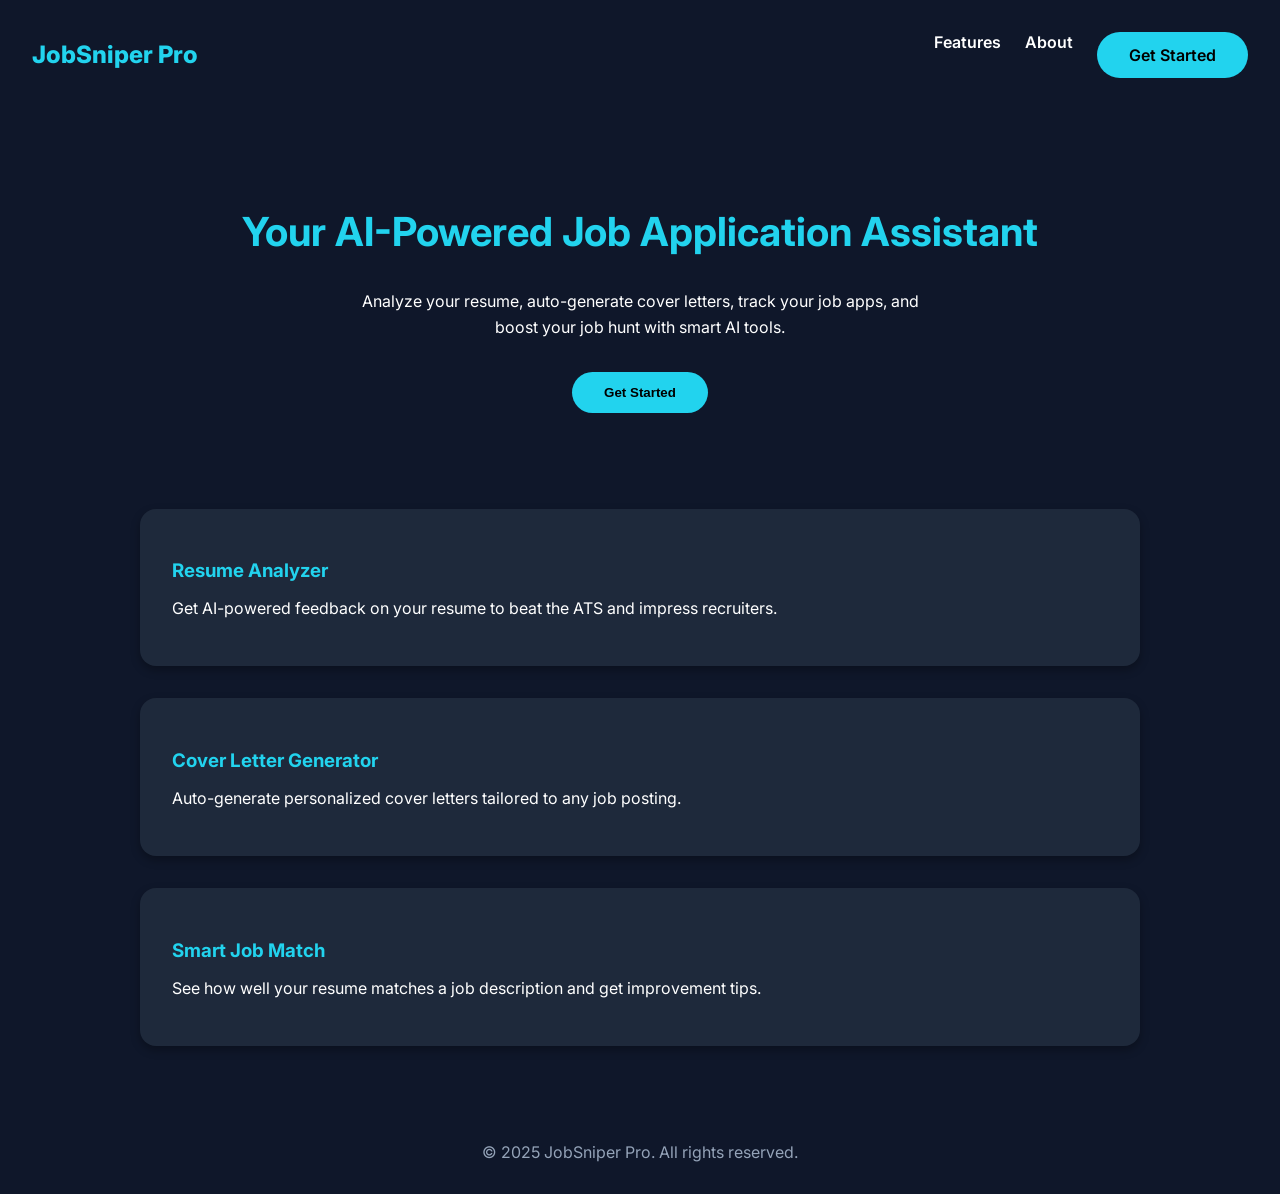
<file: index.html>
<!DOCTYPE html>
<html lang="en">
<head>
  <meta charset="UTF-8" />
  <meta name="viewport" content="width=device-width, initial-scale=1.0" />
  <title>JobSniper Pro</title>
  <link rel="stylesheet" href="style.css" />
  <link href="https://fonts.googleapis.com/css2?family=Inter:wght@400;600;800&display=swap" rel="stylesheet">
</head>
<body>
  <header>
    <h1 class="logo">JobSniper Pro</h1>
    <nav>
      <ul>
        <li><a href="#features">Features</a></li>
        <li><a href="#about">About</a></li>
        <a href="getStarted.html" class="cta-button">Get Started</a>
      
  
      </ul>
    </nav>
  </header>

  <main>
    <section class="hero">
      <h2>Your AI-Powered Job Application Assistant</h2>
      <p>Analyze your resume, auto-generate cover letters, track your job apps, and boost your job hunt with smart AI tools.</p>
      <button onclick="getStarted()">Get Started</button>
    </section>

    <section id="features" class="features">
      <div class="feature-card">
        <h3>Resume Analyzer</h3>
        <p>Get AI-powered feedback on your resume to beat the ATS and impress recruiters.</p>
      </div>
      <div class="feature-card">
        <h3>Cover Letter Generator</h3>
        <p>Auto-generate personalized cover letters tailored to any job posting.</p>
      </div>
      <div class="feature-card">
        <h3>Smart Job Match</h3>
        <p>See how well your resume matches a job description and get improvement tips.</p>
      </div>
    </section>
  </main>

  <footer>
    <p>© 2025 JobSniper Pro. All rights reserved.</p>
  </footer>

 
</body>
</html>
</file>
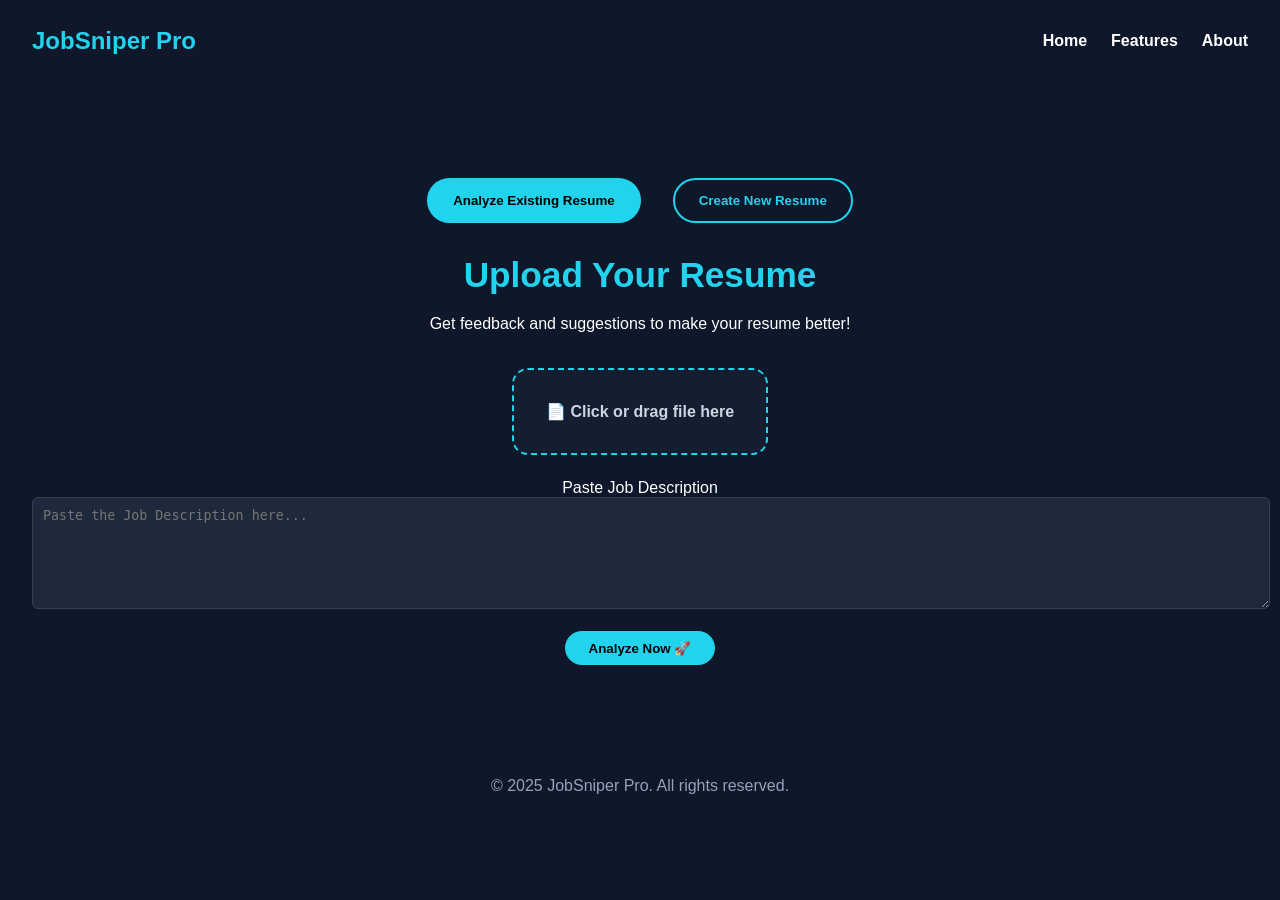
<file: getStarted.html>
<!DOCTYPE html>
<html lang="en">
<head>
  <meta charset="UTF-8" />
  <meta name="viewport" content="width=device-width, initial-scale=1.0" />
  <title>Get Started | JobSniper Pro</title>
  <link rel="stylesheet" href="style.css" />
  <style>
    #analysis-result {
      margin-top: 30px;
      padding: 20px;
      background: #1e293b;
      border-radius: 12px;
      box-shadow: 0 4px 12px rgba(0, 0, 0, 0.4);
      border-left: 6px solid #22d3ee;
      font-family: 'Segoe UI', sans-serif;
      color: #e2e8f0;
      font-size: 16px;
      white-space: pre-wrap;
      animation: fadeIn 0.4s ease-in-out;
    }

    #analysis-result strong {
      font-size: 18px;
      color: #67e8f9;
    }

    @keyframes fadeIn {
      from { opacity: 0; transform: translateY(10px); }
      to { opacity: 1; transform: translateY(0); }
    }

    .feedback-bullet {
      margin-left: 15px;
      line-height: 1.6;
    }

    .hidden {
      display: none;
    }

    .section-tabs {
      display: flex;
      justify-content: center;
      gap: 2rem;
      margin: 2rem auto;
    }

    .section-tabs button {
      background-color: #0f172a;
      border: 2px solid #22d3ee;
      color: #22d3ee;
      padding: 0.8rem 1.5rem;
      border-radius: 9999px;
      cursor: pointer;
      font-weight: bold;
      transition: background-color 0.3s ease, color 0.3s ease;
    }

    .section-tabs button.active, .section-tabs button:hover {
      background-color: #22d3ee;
      color: black;
    }

    .form-section {
      display: none;
    }

    .form-section.active {
      display: block;
    }
  </style>
</head>
<body>
  <header>
    <div class="logo">JobSniper Pro</div>
    <nav>
      <ul>
        <li><a href="index.html">Home</a></li>
        <li><a href="#">Features</a></li>
        <li><a href="#">About</a></li>
      </ul>
    </nav>
  </header>

  <section class="get-started">
    <div class="section-tabs">
      <button id="btn-analyze" class="active">Analyze Existing Resume</button>
      <button id="btn-create">Create New Resume</button>
    </div>

    <div id="analyze-section" class="form-section active">
      <h2>Upload Your Resume</h2>
      <p>Get feedback and suggestions to make your resume better!</p>
      <form id="upload-form" enctype="multipart/form-data">
        <label for="resume-upload" class="upload-box">
          <input type="file" id="resume-upload" name="resume" accept=".pdf,.doc,.docx" required />
          <span>📄 Click or drag file here</span>
        </label>
        <div class="section-title">Paste Job Description</div>
        <textarea id="jd-input" rows="6" placeholder="Paste the Job Description here..." style="width: 100%; padding: 10px; border: 1px solid #334155; border-radius: 6px; background-color: #1e293b; color: white;"></textarea>
        <br><br>
        <button type="submit">Analyze Now 🚀</button>
      </form>
      <div id="analysis-result" class="hidden"></div>
    </div>

    <div id="create-section" class="form-section">
      <h2>Create Your Resume</h2>
      <p>Use our built-in resume builder to craft a professional resume.</p>
      <a href="resumeindex.html" class="cta-button">Go to Resume Builder ✍️</a>
    </div>
  </section>

  <footer>
    © 2025 JobSniper Pro. All rights reserved.
  </footer>

  <script>
    const form = document.getElementById('upload-form');
    const fileInput = document.getElementById('resume-upload');
    const resultBox = document.getElementById('analysis-result');

    form.addEventListener('submit', async (e) => {
      e.preventDefault();

      const file = fileInput.files[0];
      if (!file) {
        alert('Please select a resume file!');
        return;
      }

      const formData = new FormData();
      formData.append('resume', file);

      resultBox.innerHTML = 'Analyzing... please wait ⏳';
      resultBox.classList.remove('hidden');

      try {
        const response = await fetch('/analyze', {
          method: 'POST',
          body: formData,
        });

        const data = await response.json();
        if (data.feedback) {
          const bullets = data.feedback
            .split('\n')
            .map(line => line.trim())
            .filter(line => line)
            .map(line => `<div class="feedback-bullet">• ${line}</div>`)
            .join('');

          resultBox.innerHTML = `<strong>Resume Feedback:</strong><br>${bullets}`;
        } else if (data.error) {
          resultBox.innerHTML = `⚠️ Error: ${data.error}`;
        }
      } catch (err) {
        resultBox.innerHTML = '❌ An error occurred. Please try again later.';
        console.error(err);
      }
    });

    // Toggle logic
    const analyzeBtn = document.getElementById('btn-analyze');
    const createBtn = document.getElementById('btn-create');
    const analyzeSection = document.getElementById('analyze-section');
    const createSection = document.getElementById('create-section');

    analyzeBtn.addEventListener('click', () => {
      analyzeBtn.classList.add('active');
      createBtn.classList.remove('active');
      analyzeSection.classList.add('active');
      createSection.classList.remove('active');
    });

    createBtn.addEventListener('click', () => {
      createBtn.classList.add('active');
      analyzeBtn.classList.remove('active');
      createSection.classList.add('active');
      analyzeSection.classList.remove('active');
    });
  </script>
  
</body>
</html>
</file>
<file: style.css>
/* === General Styles === */
body {
    margin: 0;
    font-family: 'Inter', sans-serif;
    background-color: #0f172a;
    color: white;
  }
  
  header {
    padding: 1rem 2rem;
    display: flex;
    justify-content: space-between;
    align-items: center;
    background-color: #0f172a;
  }
  
  .logo {
    font-size: 1.5rem;
    color: #22d3ee;
    font-weight: 800;
  }
  
  nav ul {
    display: flex;
    gap: 1.5rem;
    list-style: none;
  }
  
  nav ul li a {
    color: white;
    text-decoration: none;
    font-weight: 600;
  }
  
  /* === Hero Section (Landing Page) === */
  .hero {
    text-align: center;
    padding: 4rem 2rem;
  }
  
  .hero h2 {
    font-size: 2.5rem;
    color: #22d3ee;
  }
  
  .hero p {
    max-width: 600px;
    margin: 1rem auto 2rem;
    line-height: 1.6;
  }
  
  .hero button {
    background-color: #22d3ee;
    border: none;
    color: black;
    padding: 0.8rem 2rem;
    font-weight: 600;
    border-radius: 9999px;
    cursor: pointer;
    transition: background-color 0.3s ease;
  }
  
  .hero button:hover {
    background-color: #67e8f9;
  }
  
  /* === Features Section === */
  .features {
    display: flex;
    flex-direction: column;
    gap: 2rem;
    padding: 2rem;
    max-width: 1000px;
    margin: auto;
  }
  
  .feature-card {
    background-color: #1e293b;
    padding: 2rem;
    border-radius: 1rem;
    box-shadow: 0 4px 10px rgba(0, 0, 0, 0.3);
  }
  
  .feature-card h3 {
    color: #22d3ee;
    margin-bottom: 1rem;
  }
  
  /* === Get Started Page === */
  .get-started {
    padding: 4rem 2rem;
    text-align: center;
  }
  
  .get-started h2 {
    font-size: 2.2rem;
    color: #22d3ee;
    margin-bottom: 1rem;
  }
  
  .get-started p {
    max-width: 600px;
    margin: 0 auto 2rem;
    line-height: 1.6;
  }
  
  #get-started input[type="file"],
  #upload-form input[type="file"] {
    background-color: #1e293b;
    color: white;
    border: 1px solid #334155;
    padding: 0.5rem;
    border-radius: 0.5rem;
    margin-bottom: 1rem;
  }
  
  #get-started button,
  #upload-form button {
    background-color: #22d3ee;
    border: none;
    color: black;
    padding: 0.6rem 1.5rem;
    font-weight: 600;
    border-radius: 9999px;
    cursor: pointer;
  }
  
 
  #get-started {
    background-color: #f9f9f9;
    color: #222;
  }
  
  #analysis-result {
    background: #fff;
    color: #222;
    padding: 1rem;
    margin-top: 1rem;
    border-radius: 8px;
    box-shadow: 0 2px 8px rgba(0,0,0,0.1);
  }
  
  .hidden {
    display: none;
  }
  .cta-button {
    background-color: #22d3ee;
    color: black;
    padding: 0.8rem 2rem;
    font-weight: 600;
    border-radius: 9999px;
    text-decoration: none;
    display: inline-block;
    transition: background-color 0.3s ease;
  }
  
  .cta-button:hover {
    background-color: #67e8f9;
  }

  .upload-box {
    border: 2px dashed #22d3ee;
    padding: 2rem;
    border-radius: 1rem;
    background: rgba(30, 41, 59, 0.4);
    backdrop-filter: blur(8px);
    color: #cbd5e1;
    cursor: pointer;
    margin-bottom: 1.5rem;
    display: inline-block;
    transition: border-color 0.3s;
  }
  
  .upload-box:hover {
    border-color: #67e8f9;
  }
  
  .upload-box input[type="file"] {
    display: none;
  }
  
  .upload-box span {
    font-size: 1rem;
    font-weight: 600;
  }
  
  
  /* === Footer === */
  footer {
    text-align: center;
    padding: 1rem;
    background-color: #0f172a;
    color: #94a3b8;
    margin-top: 2rem;
  }
</file>
